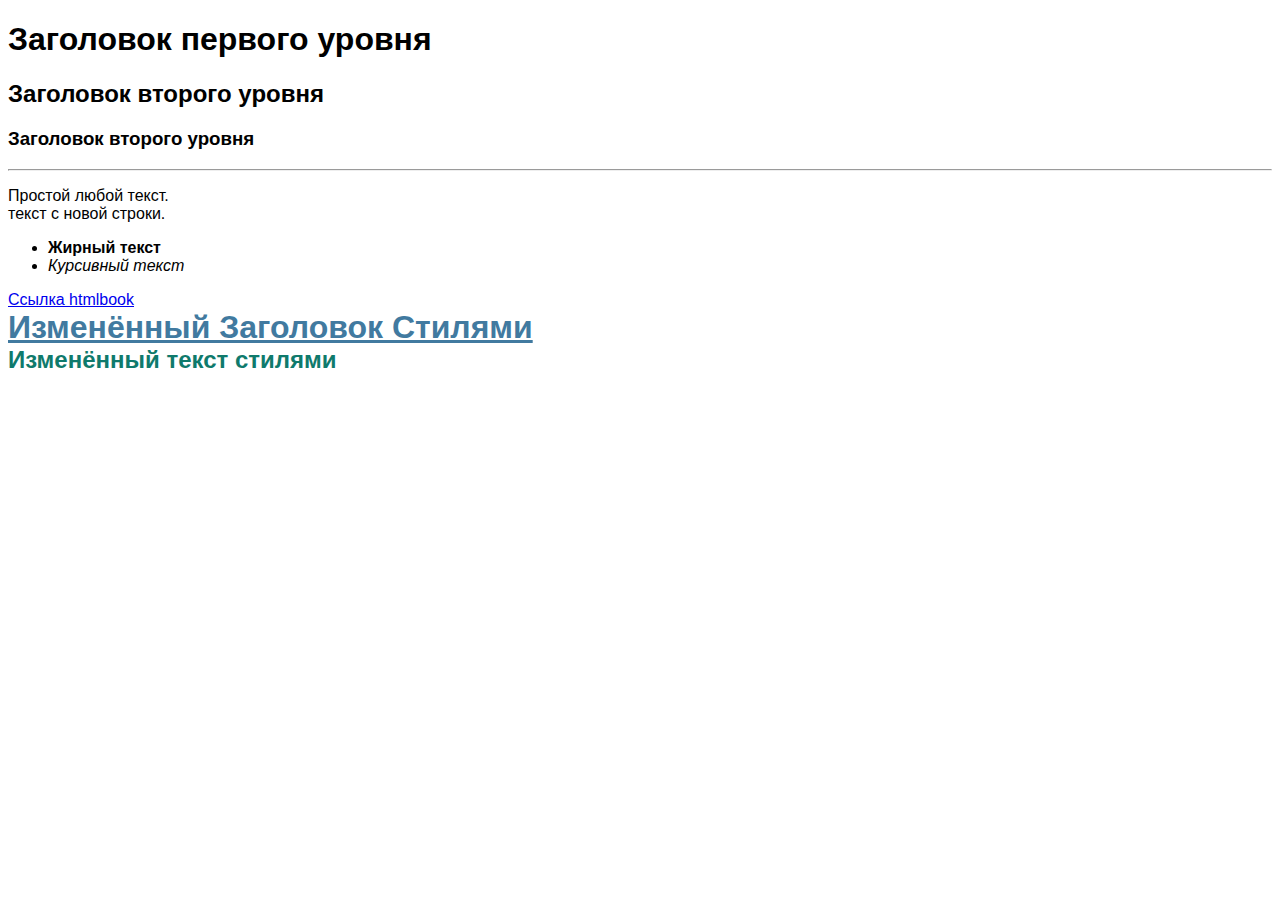
<file: index.html>
<!DOCTYPE html>
<html>
    <head>
        <title>Заголовок страницы</title>
        <style>
            body {
                font-family: Arial, Helvetica, sans-serif;
            }
            .style_1 {
                font-size: 32px;
                font-weight: bold;
                color: rgb(65, 122, 160);
                text-transform: capitalize;
                text-decoration: underline;
            }
            
            .style_2 {
                font-size: 24px;
                font-weight: bold;
                color: rgb(15, 122, 108);
            }

        </style>
    </head>
    <body>
        <h1>Заголовок первого уровня</h1>
        <h2>Заголовок второго уровня</h2>
        <h3>Заголовок второго уровня</h3>
        <hr>
        <p>
            Простой любой текст.
            <br/>
            текст с новой строки.
        </p>
          
        <ul>
                <li>
                    <b>Жирный текст</b>
                </li>
                <li>
                    <i>Курсивный текст</i>
                </li>
            </ul>

            <a href="http://htmlbook.ru/html/a" target="_blank">
                Ссылка htmlbook
            </a>

            <div class="style_1">
                Изменённый заголовок стилями
            </div>
            <div class="style_2">
                Изменённый текст стилями
            </div>
    </body>
</html>
</file>
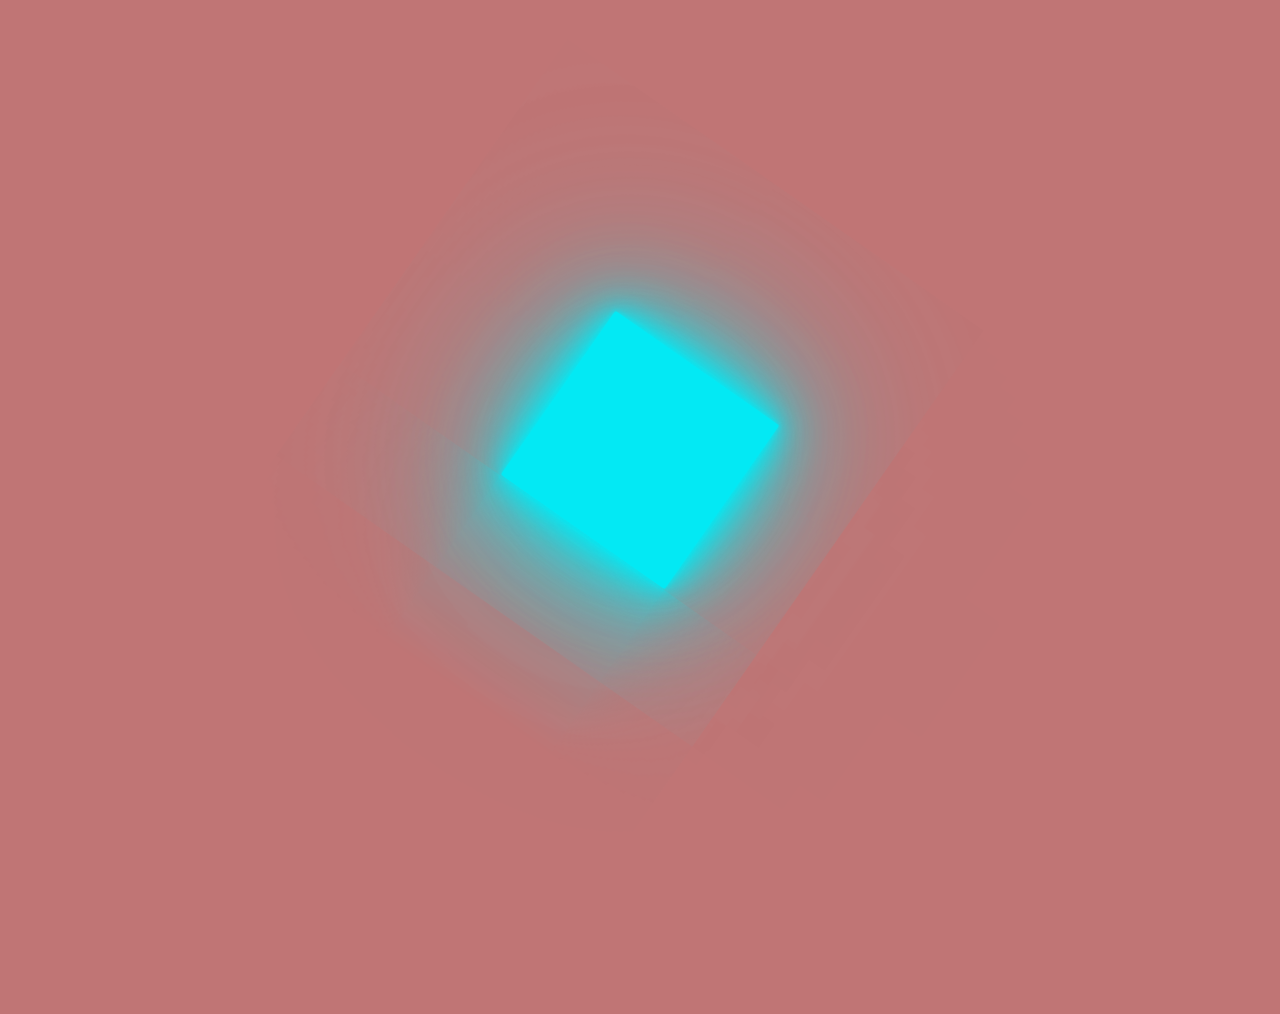
<file: tutorial_5.html>
<!DOCTYPE html>
<html lang="en">
<head>
    <meta charset="UTF-8">
    <meta http-equiv="X-UA-Compatible" content="IE=edge">
    <meta name="viewport" content="width=device-width, initial-scale=1.0">
    <title>Tutorial_5</title>
    <link rel="stylesheet" href="style_5.css">
</head>
<body>
    <div class="container">
        <div class="box">
            <div class="cube" onclick="console.log(1)"></div>
        </div>
    </div>
    <script src="script_5.js"></script>
</body>
</html>
</file>
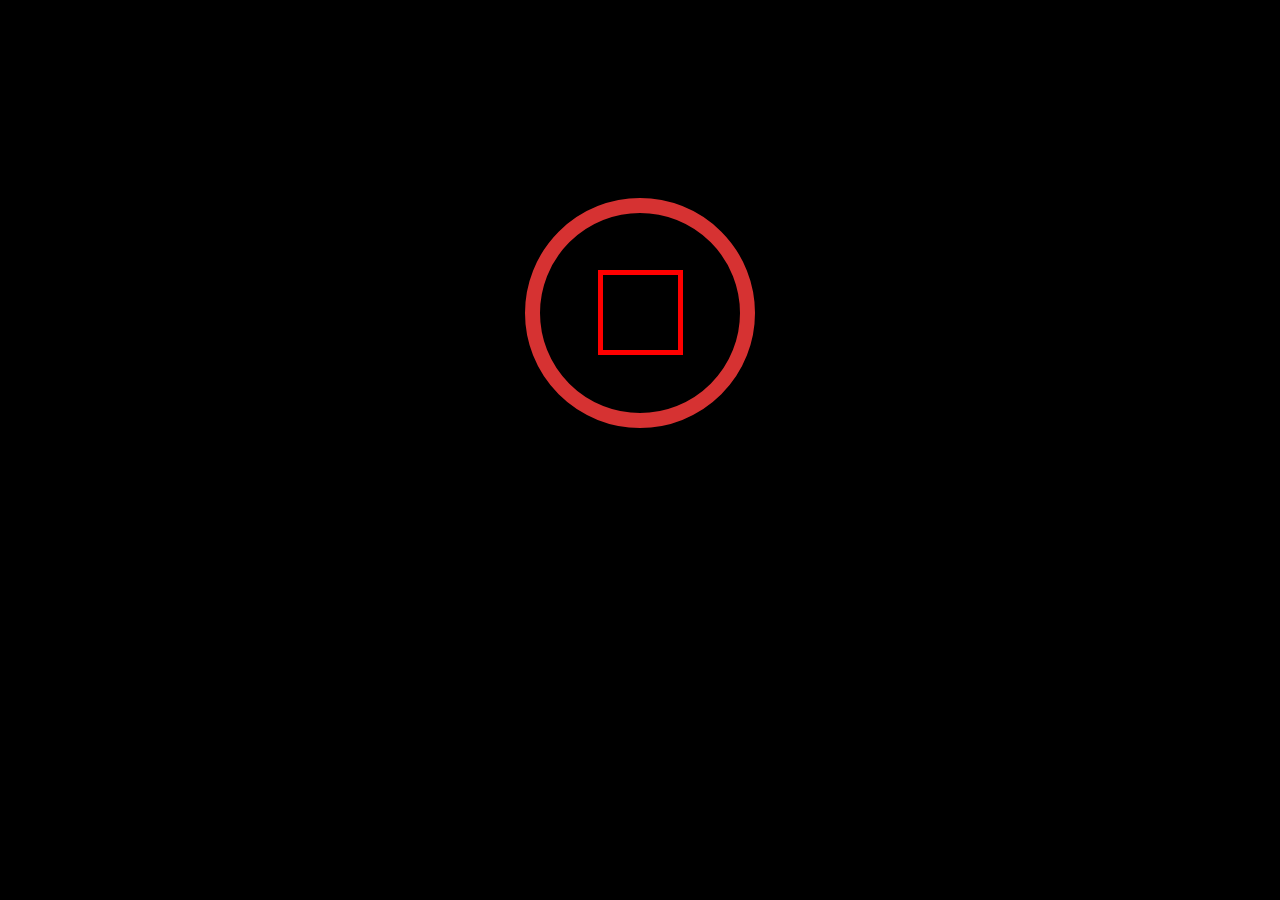
<file: tutorial_2/tutorial_2.html>
<!DOCTYPE html>
<html lang="en">
<head>
    <meta charset="UTF-8">
    <meta http-equiv="X-UA-Compatible" content="IE=edge">
    <meta name="viewport" content="width=device-width, initial-scale=1.0">
    <title>Document</title>
    <link rel="stylesheet" href="style_2.css">
</head>
<body>
    <div class="circle">
    <div class="kvadrat">

    </div>
    </div>
</body>
</html>
</file>
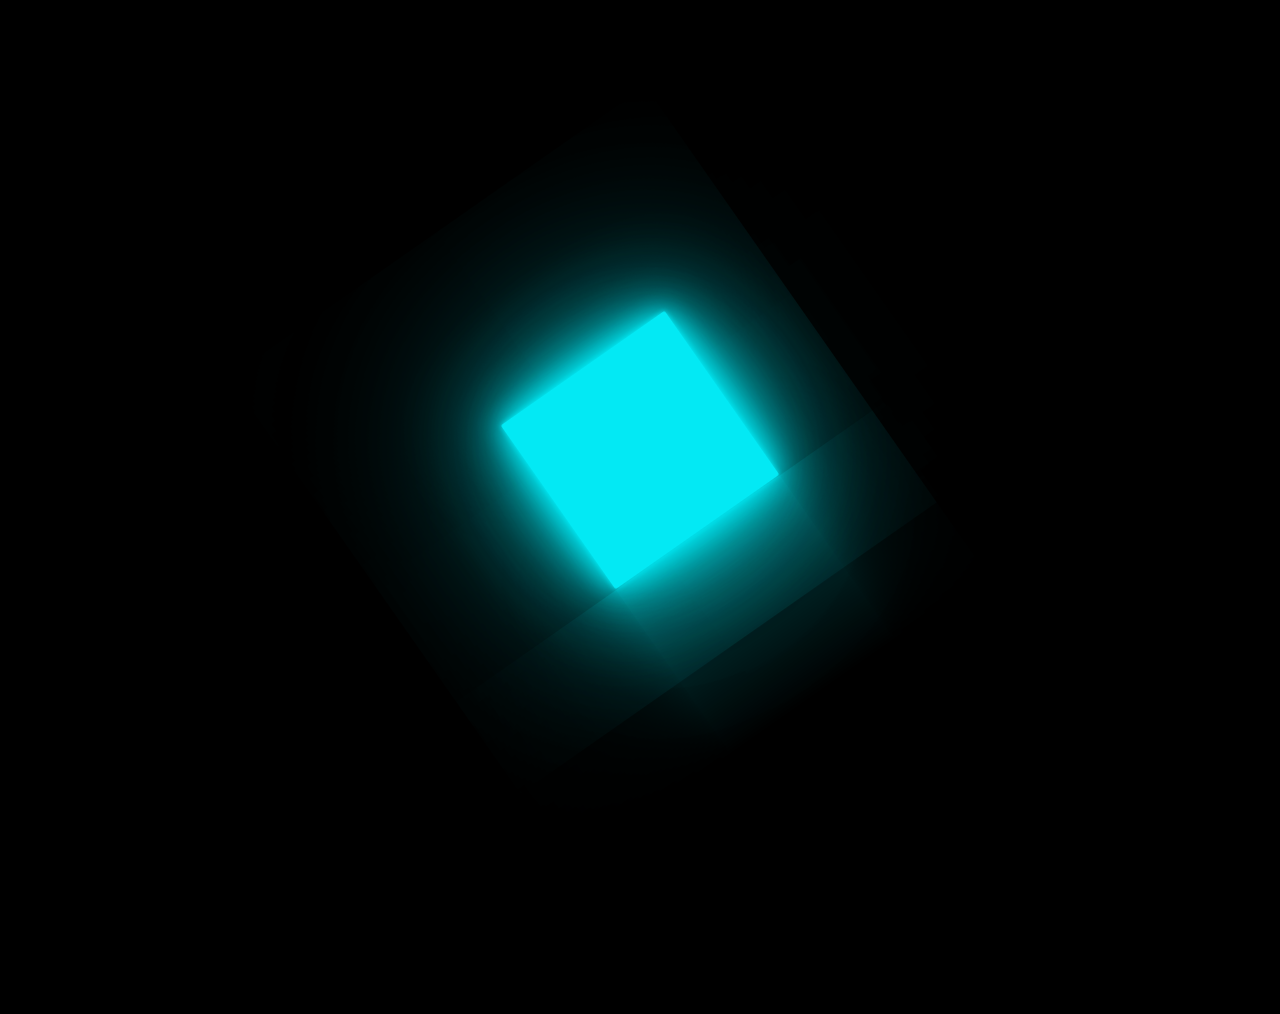
<file: tutorial_3/tutorial_3.html>
<!DOCTYPE html>
<html lang="en">
<head>
    <meta charset="UTF-8">
    <meta http-equiv="X-UA-Compatible" content="IE=edge">
    <meta name="viewport" content="width=device-width, initial-scale=1.0">
    <title>Document</title>
    <link rel="stylesheet" href="style_3.css">
</head>
<body>
    <div class="container">
        <div class="box">
            <div class="cube">

            </div>
        </div>
    </div>
</body>
</html>
</file>
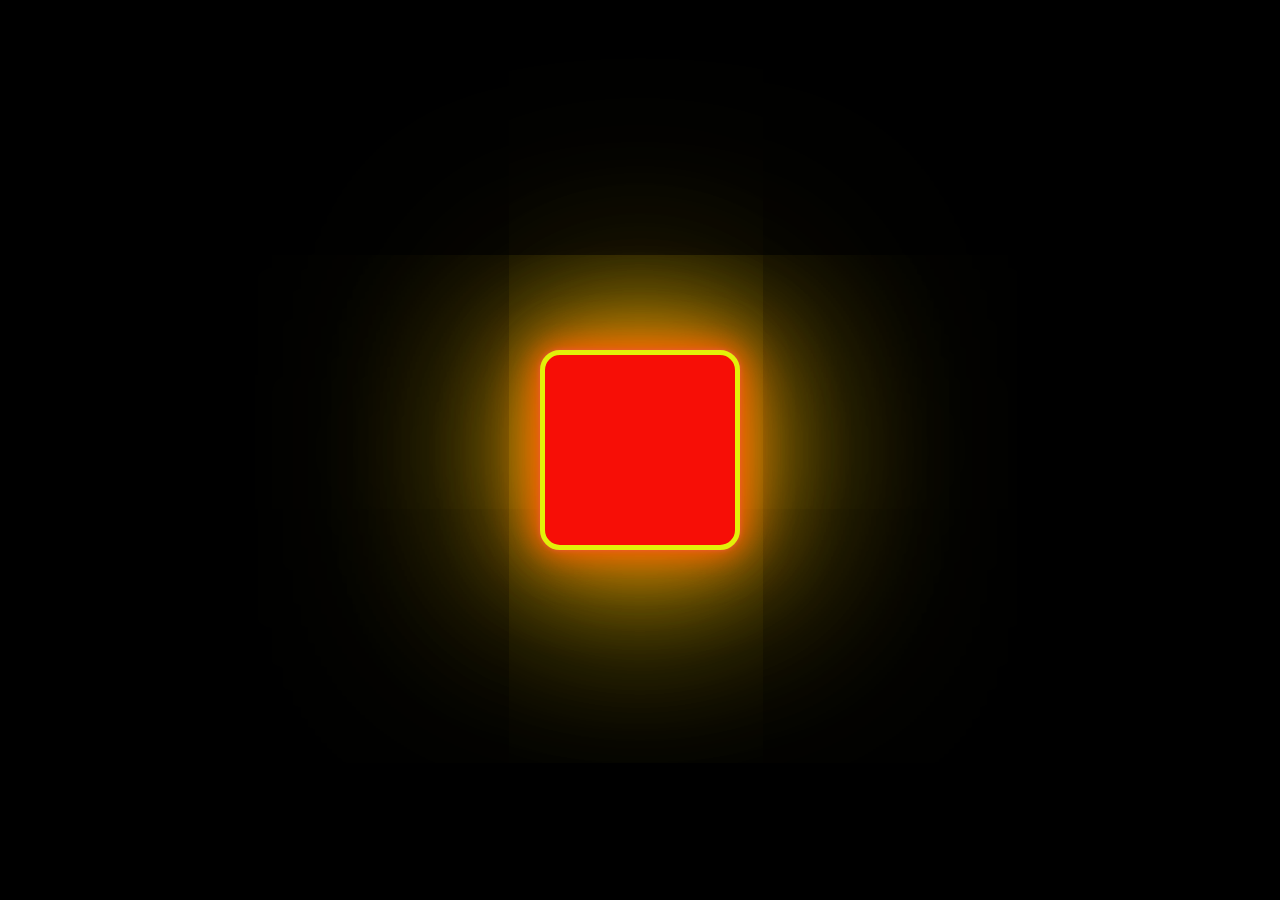
<file: итоговая/1.html>
<!DOCTYPE html>
<html lang="en"
<head>
    <link rel="stylesheet" href="1.css">
        <title>kvadrat</title>
</head>

<body>
    <div id="cube" class="cube" onclick="clickCube()">

    </div>
    <script src="1.js">

    </script>
</body>
</html>
</file>
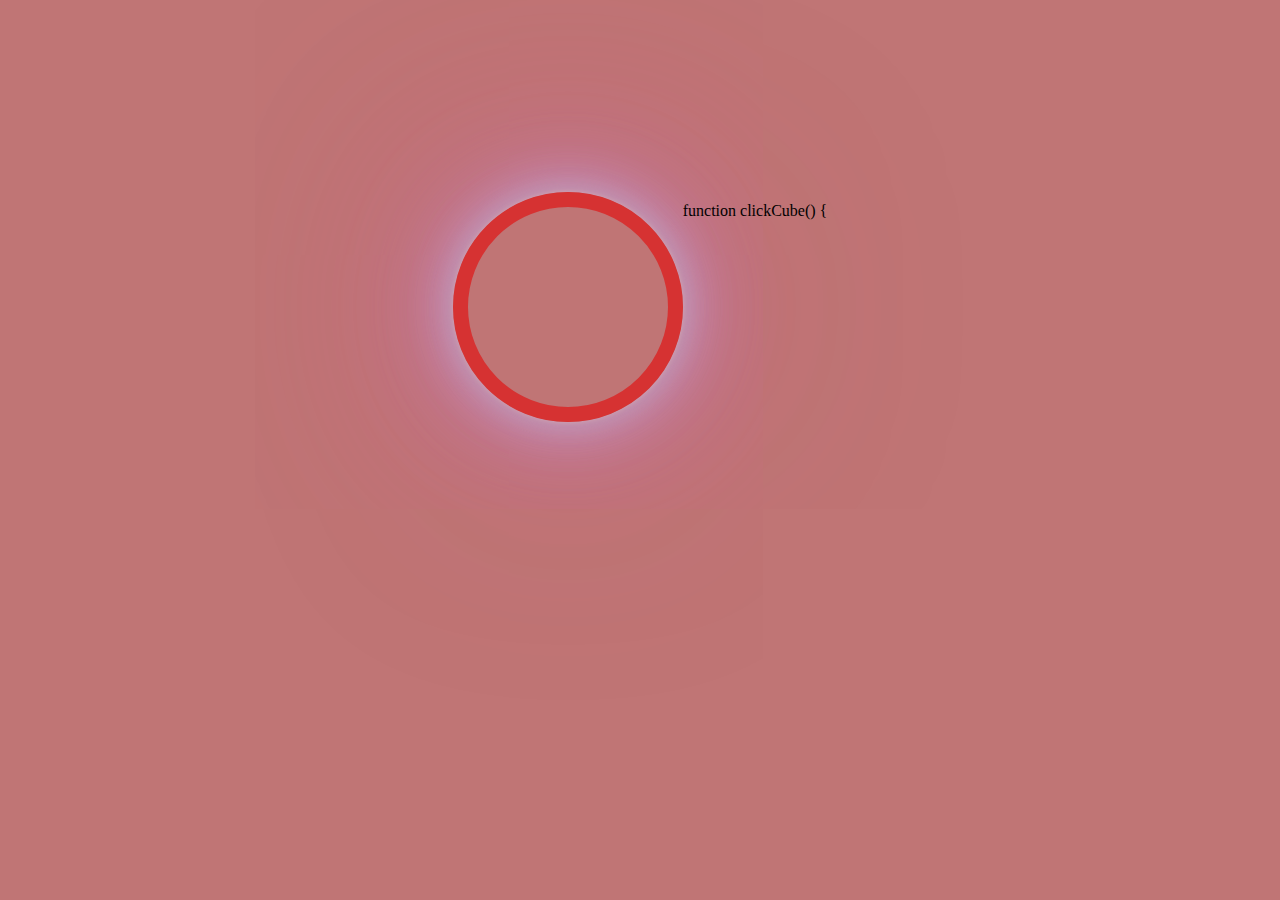
<file: Новая папка/1.html>
<!DOCTYPE html>
<html lang="en">
<head>
    <meta charset="UTF-8">
    <meta http-equiv="X-UA-Compatible" content="IE=edge">
    <meta name="viewport" content="width=device-width, initial-scale=1.0">
    <title>Document</title>
    <link rel="stylesheet" href="1.css">
</head>
<body>
    <div class="container">
        <div class="box">
            <div class="cube" onclick="console.log(1)"></div>

            </div>
        </div>
    </div>
    <script src="1.js"></script>
</body>
</html>function clickCube() {
</file>
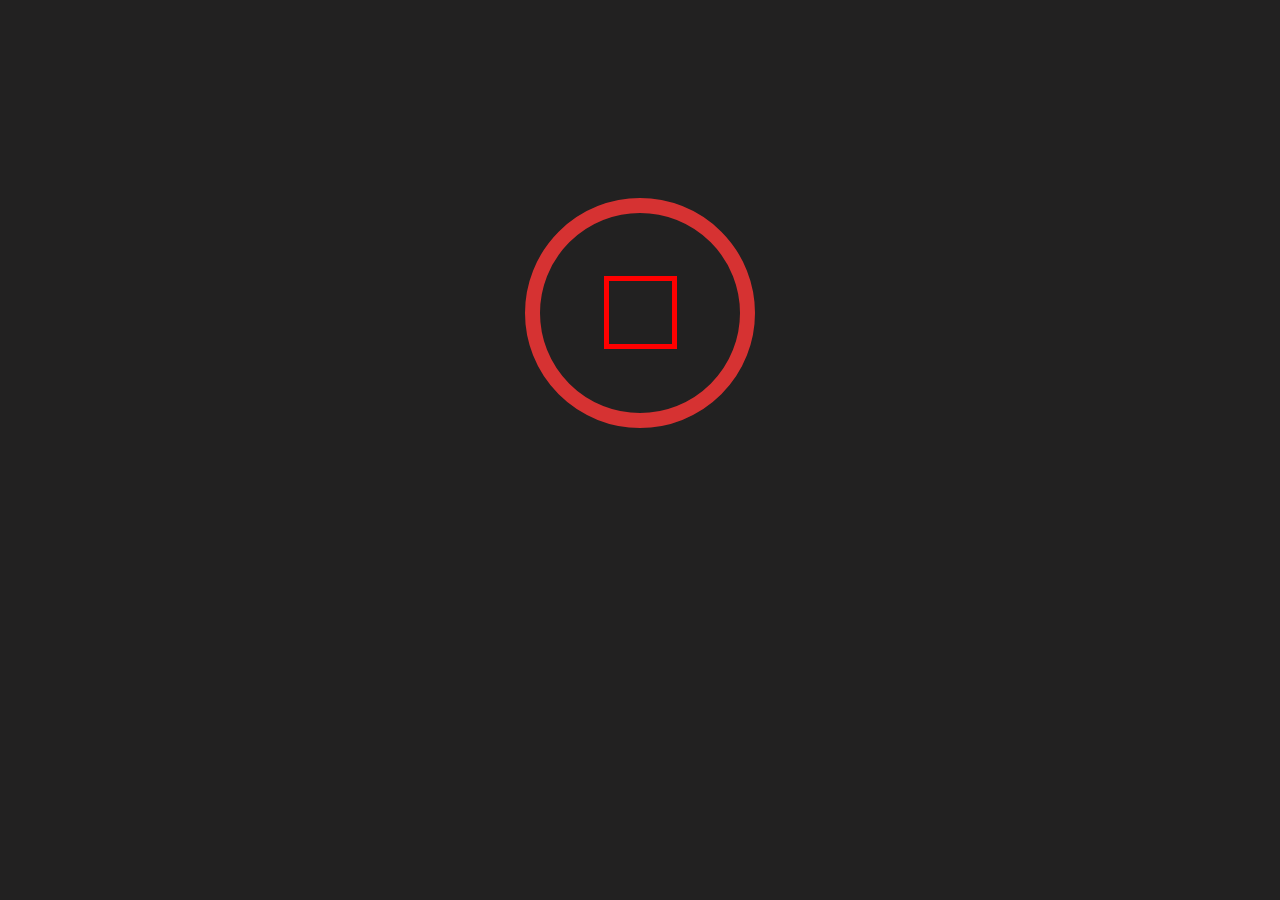
<file: tutorial_2/tutorial_2/tutorial_2.html>
<!DOCTYPE html>
<html lang="en">
<head>
    <meta charset="UTF-8">
    <meta http-equiv="X-UA-Compatible" content="IE=edge">
    <meta name="viewport" content="width=device-width, initial-scale=1.0">
    <title>Document</title>
    <link rel="stylesheet" href="style_2.css">
</head>
<body>
    <div class="circle">
    <div class="kvadrat">

    </div>
    </div>
</body>
</html>
</file>
<file: style_5.css>
* {
    margin: 0;
    padding: 0;
    box-sizing: border-box;
}

body {
    display: flex;
    justify-content: center;
    align-items: center;
    min-height: 100vh;
    background: rgb(192, 117, 117);
    overflow: hidden;
}

.container {
    position: relative;
    width: 100%;
    transform: rotate(35deg);
}

.container .box {
    position: relative;
    display: flex;
    justify-content: center;
    align-items: center; 
     width: 100%; 
    width: calc(100% + 400px);
    -webkit-box-reflect: below 1px linear-gradient(transparent, #0004);
    animation: animateSurface 1.5s ease-in-out infinite;
    left: -200px;
}

@keyframes animateSurface {
    0% {
        transform: translateX(0);
    }
    100% {
        transform: translateX(-200px);
    }
}

.container .box .cube {
    position: relative;
    width: 200px;
    height: 200px;
    background: #ff14bd; 
    background: #03e9f4;
    box-shadow: 0 0 5px rgba(3, 233, 244, 1),
    0 0 25px rgba(3, 233, 244, 1),
    0 0 50px rgba(3, 233, 244, 1),
    0 0 100px rgba(3, 233, 244, 1),
    0 0 200px rgba(3, 233, 244, 0.5),
    0 0 300px rgba(3, 233, 244, 0.5);
    animation: animate 1.5s ease-in-out infinite;
    transform-origin: bottom right;

    border-radius: 2px;
}

@keyframes animate {
    0% {
        transform: rotate(0deg);
    }
    60% {
        transform: rotate(90deg);
    }
    65% {
        transform: rotate(85deg);
    }
    70% {
        transform: rotate(90deg);
    }
    75% {
        transform: rotate(87.5deg);
    }
    80%, 100% {
        transform: rotate(90deg);
    }
}
</file>
<file: tutorial_2/style_2.css>
{
    margin: 0;
    padding: 0;
    box-sizing: 0;
}

body{
    display: flex;
    justify-content: center;
    align-items: center;
    background: black;
}

.circle {
height: 200px;
width: 200px;
border: 15px solid rgb(214, 50, 50);
border-radius: 50%;
margin-top: 15%;
animation: circle 3s infinite forwards;
display: flex;
justify-content: center;
align-items: center
}

@keyframes circle {
    0%{
        border-color: red;
        transform: scale(1);
    }
    25%{
        border-color: gold;
        transform: scale(1.1);
    }
    50%{
        border-color: rgb(70, 192, 39);
        transform: scale(1.3);
    }
    75%{
        border-color: rgb(36, 141, 182);
        transform: scale(1.4);
    }
    100%{
        border-color: rgb(182, 13, 154);
        transform: scale(1);
    }
}

.kvadrat {
    width: 75px;
    height: 75px;
    border: 5px solid red;
    animation: kvadrat 3s infinite ease-in-out;

    }

    @keyframes kvadrat  {
        0%{
            transform:  rotate(0deg);
        }
        25%{
            border-color: lightpink;
            border-width: 10px;
        }
        50${
            border-color: yellow;
            border-width: 20px
        }
        75%{
            border-color: green;
            border-width:40px;
        }
        100%{
            transform: rotate(360deg);
        }
    }
</file>
<file: tutorial_3/style_3.css>
* {
    margin: 0;
    padding: 0;
    box-sizing: border-box;
}

body {
    display: flex;
    justify-content: center;
    align-items: center;
    min-height: 100vh;
    background: #000;
    overflow: hidden;
}

.container {
    position: relative;
    width: 100%;
    transform: rotate(-35deg);
}

.container .box {
    position: relative;
    display: flex;
    justify-content: center;
    align-items: center; 
     width: 100%; 
    width: calc(100% + 400px);
    -webkit-box-reflect: below 1px linear-gradient(transparent, #0004);
    animation: animateSurface 1.5s ease-in-out infinite;
    left: -200px;
}

@keyframes animateSurface {
    0% {
        transform: translateX(0);
    }
    100% {
        transform: translateX(-200px);
    }
}

.container .box .cube {
    position: relative;
    width: 200px;
    height: 200px;
    background: #ff14bd; 
    background: #03e9f4;
    box-shadow: 0 0 5px rgba(3, 233, 244, 1),
    0 0 25px rgba(3, 233, 244, 1),
    0 0 50px rgba(3, 233, 244, 1),
    0 0 100px rgba(3, 233, 244, 1),
    0 0 200px rgba(3, 233, 244, 0.5),
    0 0 300px rgba(3, 233, 244, 0.5);
    animation: animate 1.5s ease-in-out infinite;
    transform-origin: bottom right;

    border-radius: 2px;
}

@keyframes animate {
    0% {
        transform: rotate(0deg);
    }
    60% {
        transform: rotate(90deg);
    }
    65% {
        transform: rotate(85deg);
    }
    70% {
        transform: rotate(90deg);
    }
    75% {
        transform: rotate(87.5deg);
    }
    80%, 100% {
        transform: rotate(90deg);
    }
}
</file>
<file: итоговая/1.css>
* {
    margin: 0;
    padding: 0;
    box-sizing: border-box;
}
body{
  display: flex;
  justify-content: center;
  align-items: center;
  background: black;
  min-height: 100vh;
  overflow: hidden;

}
.cube{
    position: relative;
    height: 200px;
    width: 200px;
    background: rgb(247, 14, 6);
    box-shadow: 0 0 5px rgb(235, 86, 66),
    0 0 25px rgb(244, 91, 3),
    0 0 50px rgb(244, 99, 3),
    0 0 100px rgb(244, 160, 3),
    0 0 200px rgba(255, 196, 0, 0.938),
    0 0 300px rgba(244, 228, 3, 0.808);
    animation: cube 0.5s infinite ease-in-out;
    border: 5px solid rgb(226, 241, 9);
    border-radius: 10%;
    justify-content: center;
    align-items: center;
    display: flex;
}

@keyframes cube{
    0%{
        transform: scale(1);
    }
    50%{
        transform: scale(1.25);
    }
    100%{
        transform: scale(1);
    }
}
</file>
<file: Новая папка/1.css>
* {
    margin: 0;
    padding: 0;
    box-sizing: bordrr-box;
}

body {
    display: flex;
    justify-content: center;
    align-items: center;
    background: rgb(192, 117, 117);
}

.container {
    height: 200px;
    width: 200px;
    border: 15px solid rgb(214, 50, 50);
    border-radius: 50%;
    margin-top: 15%;
    box-shadow: 0 0 5px rgb(212, 164, 174),
    0 0 25px rgb(189, 152, 176),
    0 0 50px rgb(196, 156, 196),
    0 0 100px rgb(196, 137, 191),
    0 0 200px rgba(201, 109, 170, 0.5),
    0 0 300px rgba(209, 90, 145, 0.5);
    animation: circle 3s infinite forwards;
    display: flex;
    justify-content: center;
    align-items: center
    
    }
}

.container .box {
     width: 100%; 
    width: calc(100% + 400px);
    -webkit-box-reflect: below 1px linear-gradient(transparent, #0004);
    animation: animateSurface 1.5s ease-in-out infinite;
    left: -200px;
    position: relative;
    width: 200px;
    height: 200px;
    animation: animate 1.5s ease-in-out infinite;
    transform-origin: bottom right;

    border-radius: 2px;
}

@keyframes circle {
    0%{
        border-color: rgb(153, 116, 116);
        transform: scale(1);
    }
    100%{
        border-color: rgb(143, 78, 87);
        transform: scale(1.1);
    }
    }
}

@keyframes animate {
    0% {
        transform: rotate(0deg);
    }
    60% {
        transform: rotate(90deg);
    }
    65% {
        transform: rotate(85deg);
    }
    70% {
        transform: rotate(90deg);
    }
    75% {
        transform: rotate(87.5deg);
    }
    80%, 100% {
        transform: rotate(90deg);
    }
}
</file>
<file: tutorial_2/tutorial_2/style_2.css>
{
    margin: 0;
    padding: 0;
    box-sizing: 0;
}

body{
    display: flex;
    justify-content: center;
    align-items: center;
    background: rgb(34, 33, 33);
}

.circle {
height: 200px;
width: 200px;
border: 15px solid rgb(214, 50, 50);
border-radius: 50%;
margin-top: 15%;
animation: circle 2s infinite forwards;
display: flex;
justify-content: center;
align-items: center
}

@keyframes circle {
    0%{
        border-color: red;
        transform: scale(1);
    }
    25%{
        border-color: rgb(214, 79, 45);
        transform: scale(1.1);
    }
    50%{
        border-color: rgb(179, 76, 45);
        transform: scale(1.3);
    }
    75%{
        border-color: rgb(205,133,63);
        transform: scale(1.4);
    }
    100%{
        border-color: red;
        transform: scale(1);
    }
}

.kvadrat {
    width: 63px;
    height: 63px;
    border: 5px solid red;
    animation: kvadrat 2s infinite ease-in-out;

    }

    @keyframes kvadrat  {
        0%{
            transform:  rotate(0deg);
        }
        25%{
            border-color: rgb(214, 68, 90);
            border-width: 10px;
        }
        50${
            border-color:rgb(220,20,60);
            border-width: 20px
        }
        75%{
            border-color: rgb(255,99,71);
            border-width: 40px;
        }
        100%{
            transform: rotate(360deg);
        }
    }
</file>
